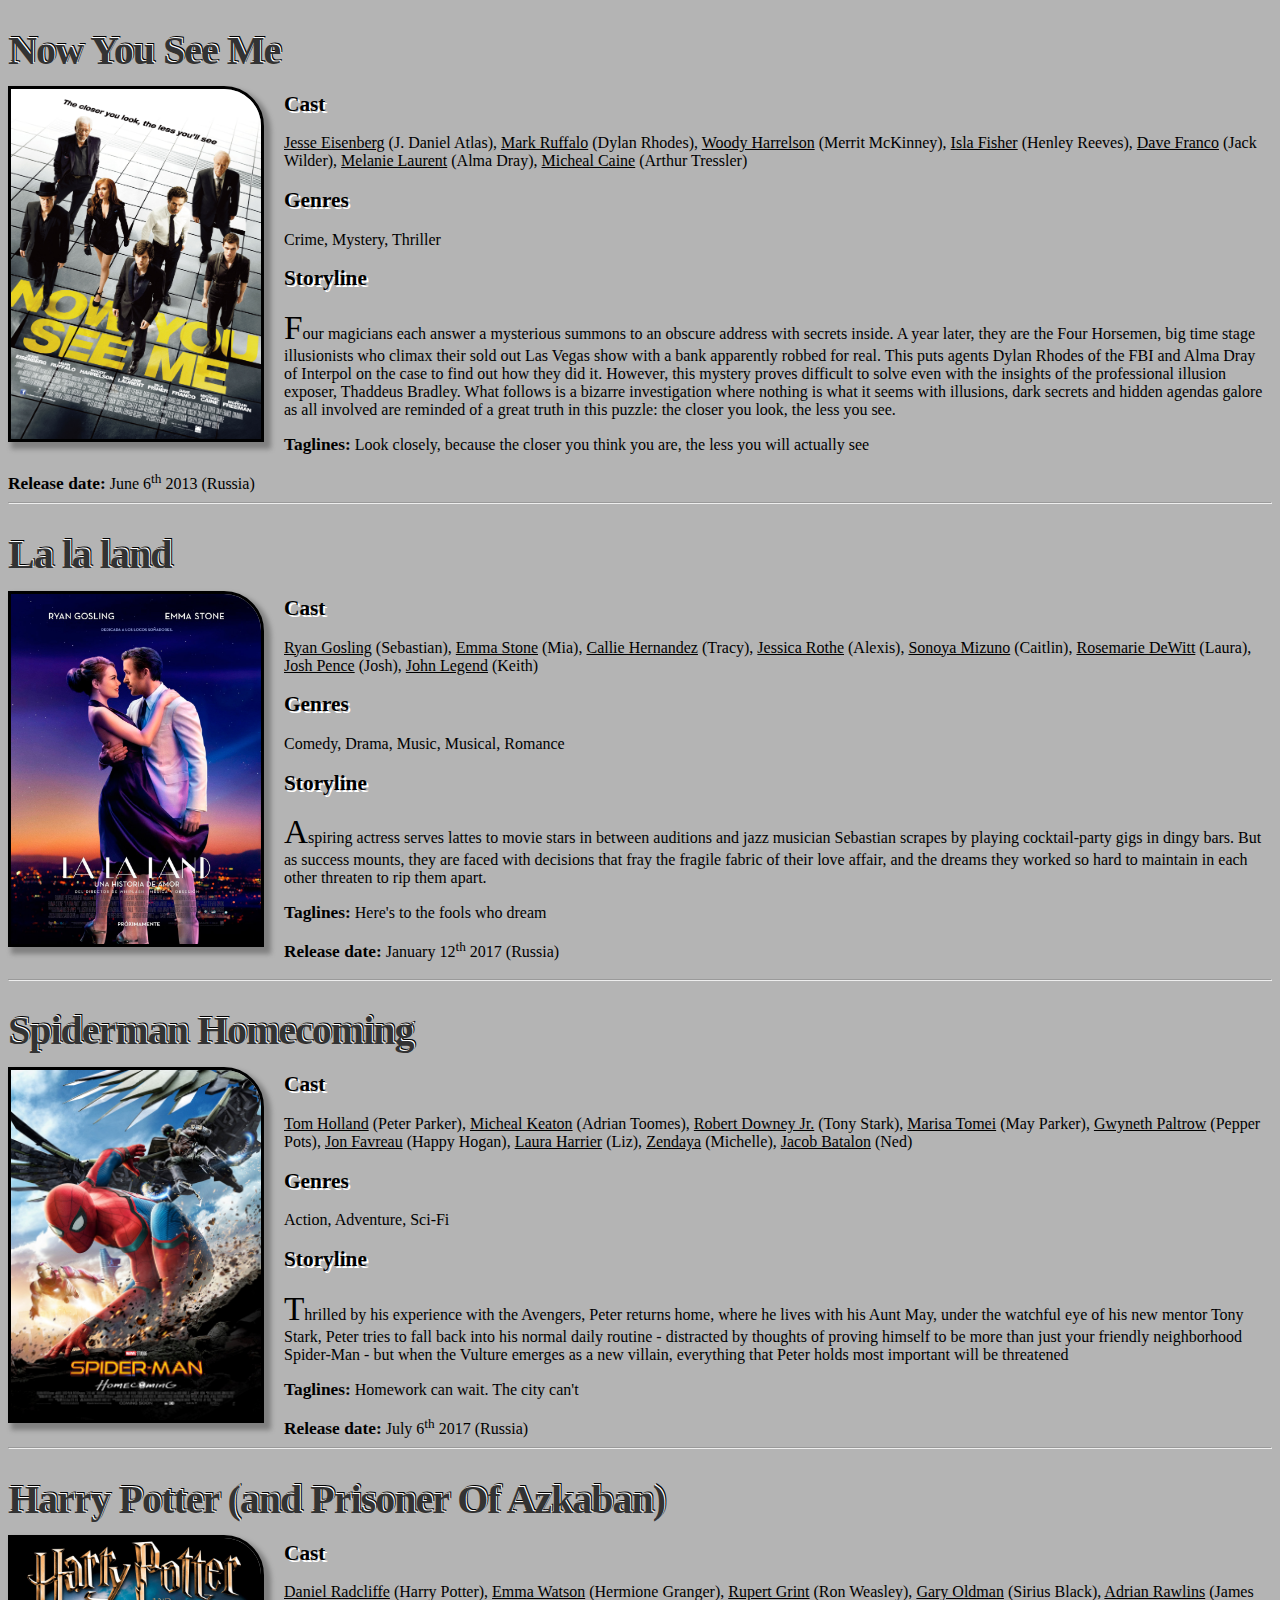
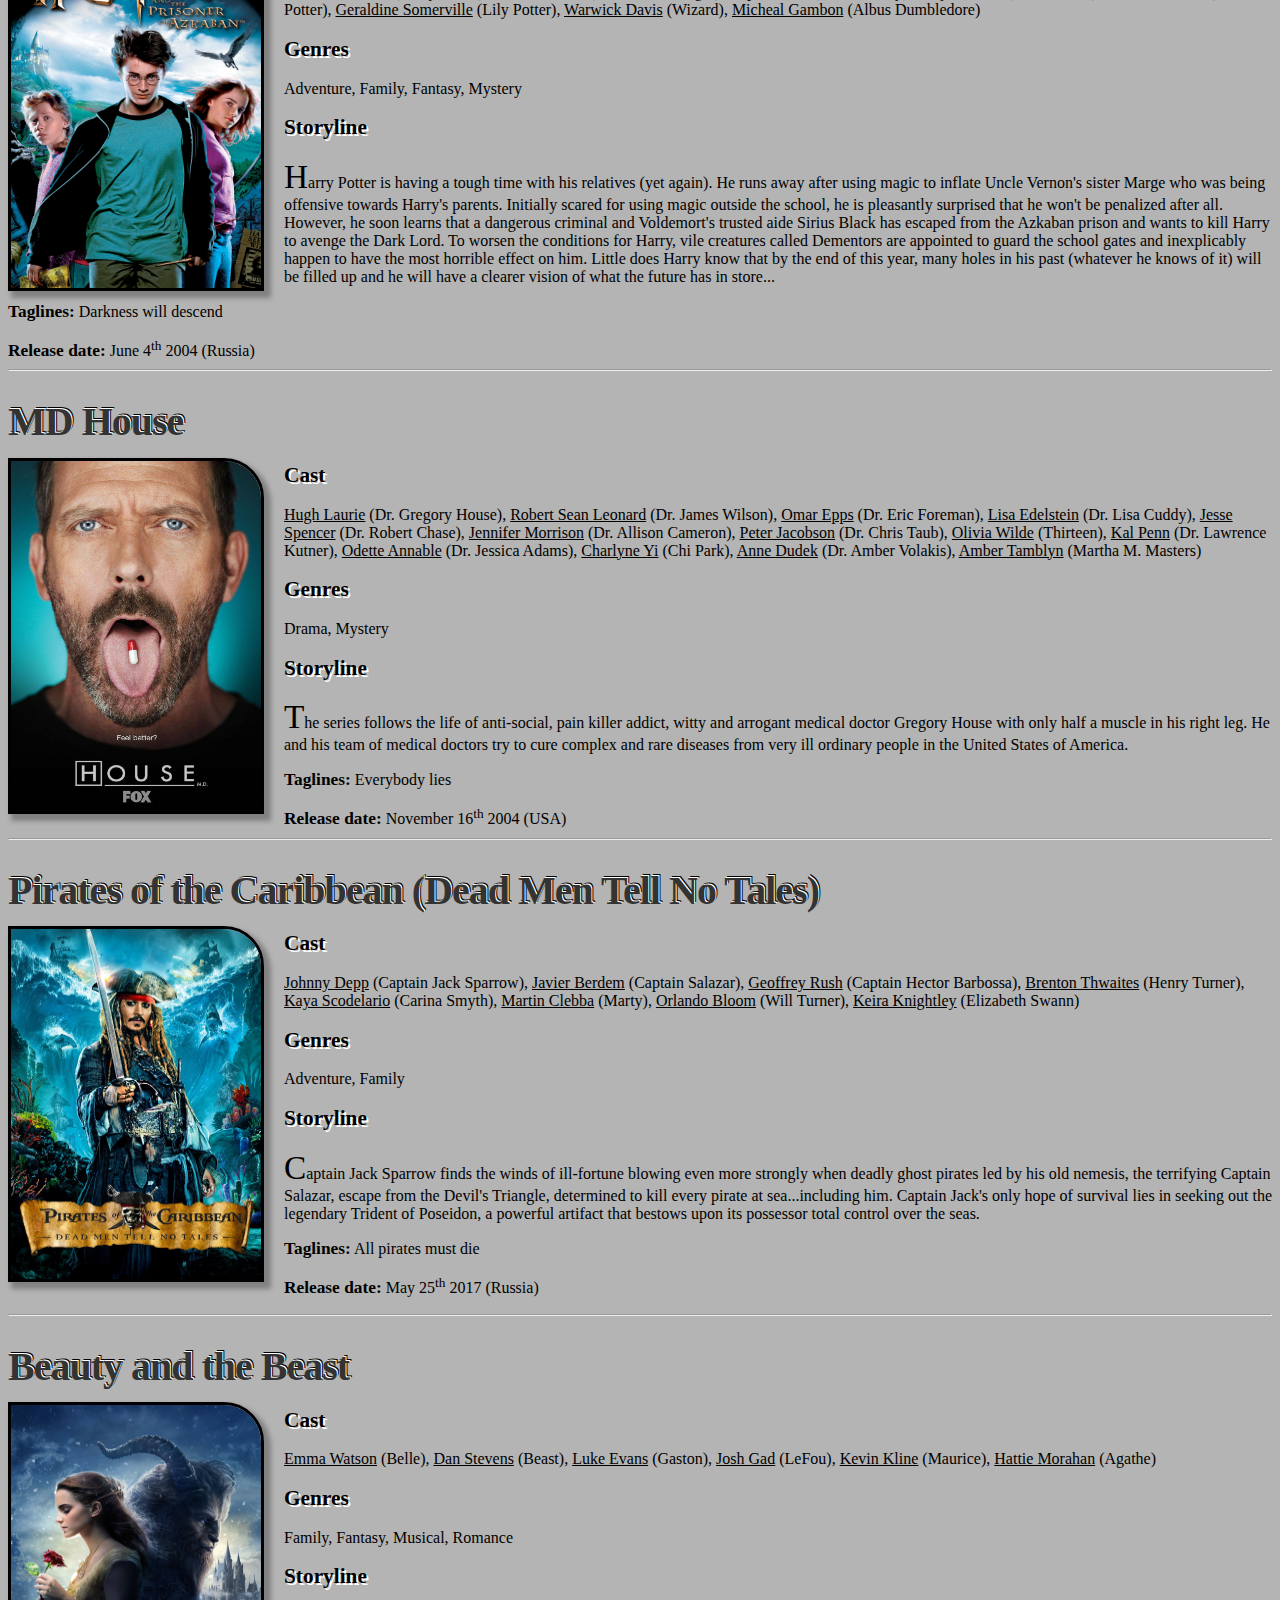
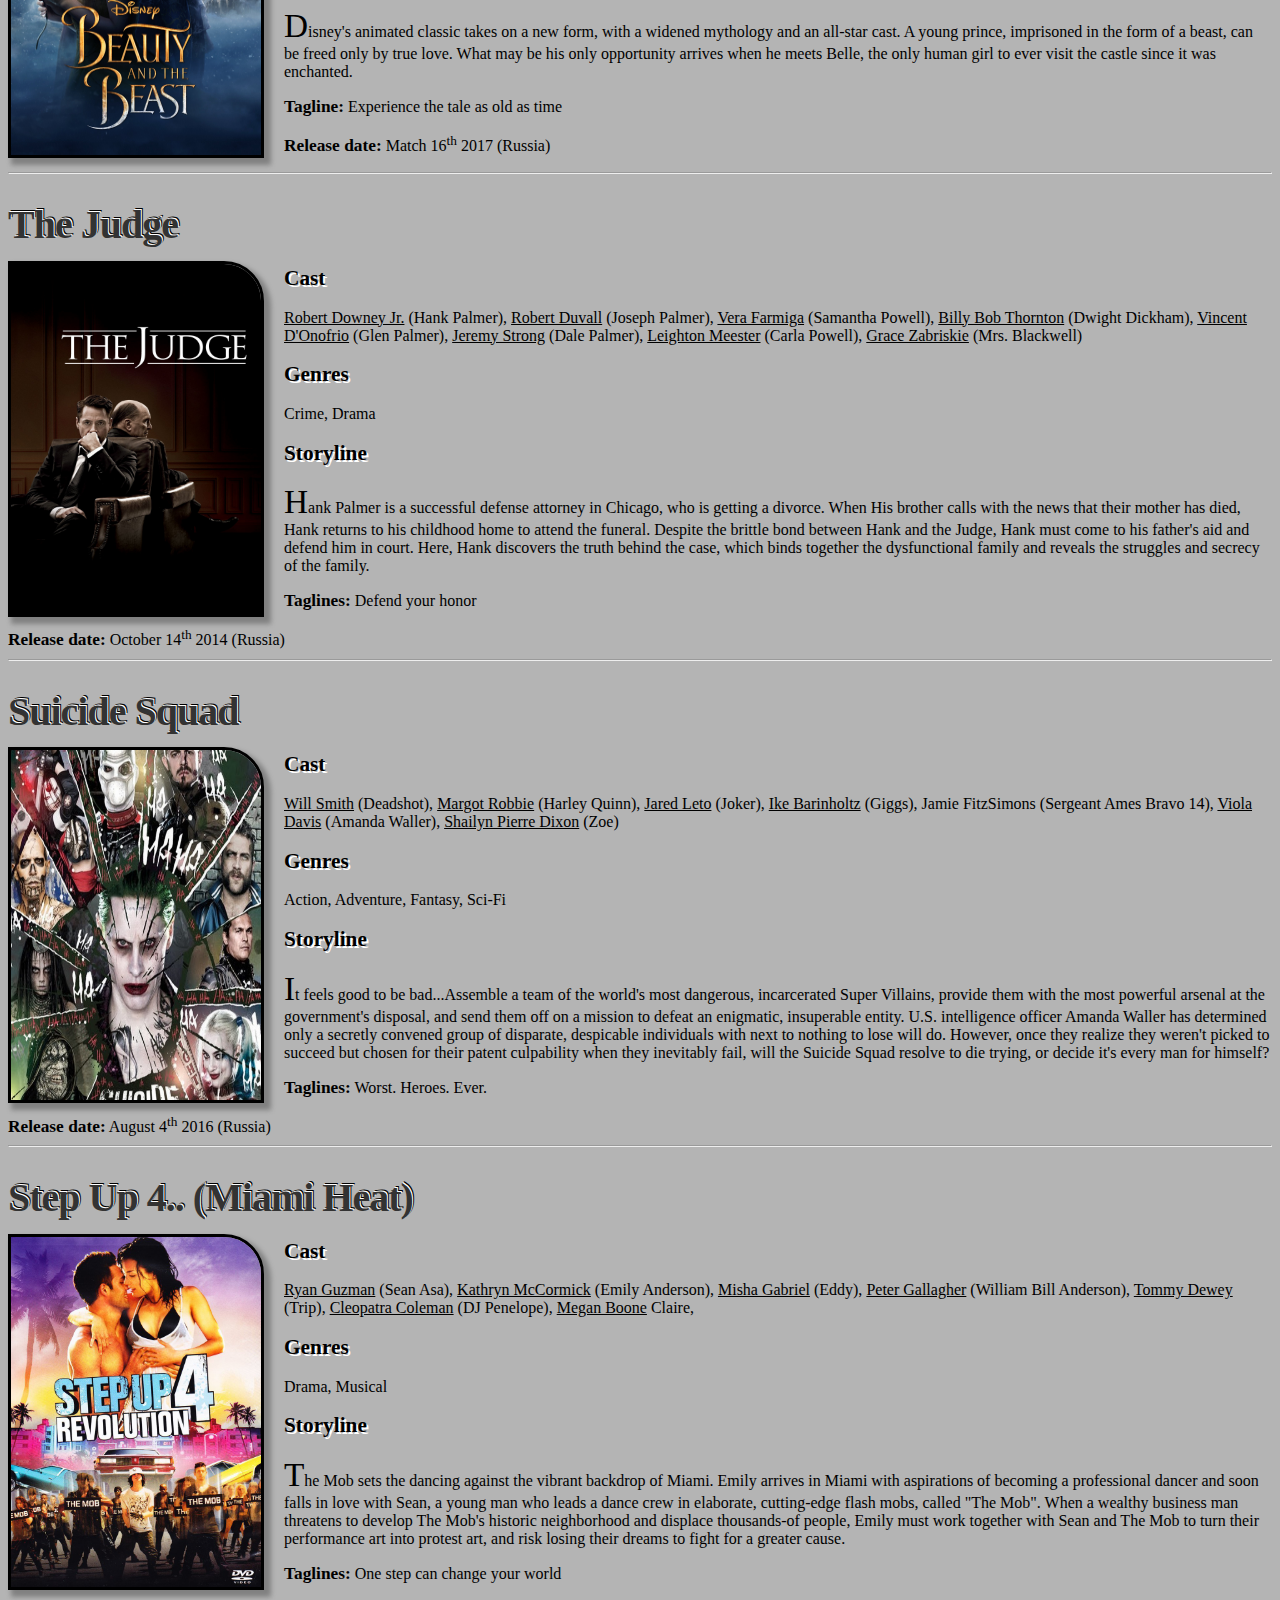
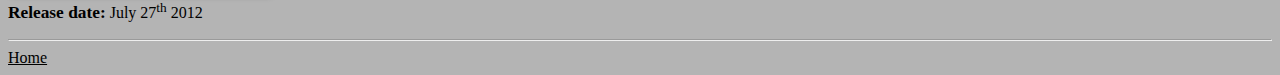
<file: movies.html>
<!DOCTYPE html>
<html>
<head>
	<title>movies</title>
	<link rel="stylesheet" type="text/css" href="style(movies).css">
</head>
<body>
<h1>Now You See Me</h1>
<a href="https://www.imdb.com/title/tt1670345/?ref_=nv_sr_1" target="_blank"><img src="images/nysm.jpg" width="250" height="350"></a>

<div class="preview">
<h2>Cast</h2>
<a href="https://en.wikipedia.org/wiki/Jesse_Eisenberg" target="_blank">Jesse Eisenberg</a> (J. Daniel Atlas),
<a href="https://en.wikipedia.org/wiki/Mark_Ruffalo" target="_blank">Mark Ruffalo</a> (Dylan Rhodes),
<a href="https://en.wikipedia.org/wiki/Woody_Harrelson" target="_blank">Woody Harrelson</a> (Merrit McKinney),
<a href="https://en.wikipedia.org/wiki/Isla_Fisher" target="_blank">Isla Fisher</a> (Henley Reeves),
<a href="https://en.wikipedia.org/wiki/Dave_Franco" target="_blank">Dave Franco</a> (Jack Wilder), 
<a href="https://en.wikipedia.org/wiki/M%C3%A9lanie_Laurent" target="_blank">Melanie Laurent</a> (Alma Dray),
<a href="https://en.wikipedia.org/wiki/Micheal_Caine" target="_blank">Micheal Caine</a> (Arthur Tressler)
<h2>Genres</h2>
Crime, Mystery, Thriller
<h2>Storyline</h2>
<div>
<p id="para-1">
Four magicians each answer a mysterious summons to an obscure address with secrets inside. A year later, they are the Four Horsemen, big time stage illusionists who climax their sold out Las Vegas show with a bank apparently robbed for real. This puts agents Dylan Rhodes of the FBI and Alma Dray of Interpol on the case to find out how they did it. However, this mystery proves difficult to solve even with the insights of the professional illusion exposer, Thaddeus Bradley. What follows is a bizarre investigation where nothing is what it seems with illusions, dark secrets and hidden agendas galore as all involved are reminded of a great truth in this puzzle: the closer you look, the less you see.</p></div>
<p><b>Taglines:</b> Look closely, because the closer you think you are, the less you will actually see</p>
<b>Release date:</b> June 6<sup>th</sup> 2013 (Russia)
<hr>
</div>
<h1>La la land</h1>
<a href="https://www.imdb.com/title/tt3783958/?ref_=nv_sr_2" target="_blank"><img src="images/1.jpg" width="250" height="350"></a>

<h2>Cast</h2>
<a href="https://en.wikipedia.org/wiki/Ryan_Gosling" target="_blank">Ryan Gosling</a> (Sebastian),
<a href="https://en.wikipedia.org/wiki/Emma_Stone" target="_blank">Emma Stone</a> (Mia),
<a href="https://en.wikipedia.org/wiki/Callie_Hernandez" target="_blank">Callie Hernandez</a> (Tracy),
<a href="https://en.wikipedia.org/wiki/Jessica_Rothe" target="_blank">Jessica Rothe</a> (Alexis),
<a href="https://en.wikipedia.org/wiki/Sonoya_Mizuno" target="_blank">Sonoya Mizuno</a> (Caitlin),
<a href="https://en.wikipedia.org/wiki/Rosemarie_DeWitt" target="_blank">Rosemarie DeWitt</a> (Laura),
<a href="https://en.wikipedia.org/wiki/Josh_Pence" target="_blank">Josh Pence</a> (Josh),
<a href="https://en.wikipedia.org/wiki/John_Legend" target="_blank">John Legend</a> (Keith)
<h2>Genres</h2>
Comedy, Drama, Music, Musical, Romance
<h2>Storyline</h2>
<p id="para-2">
Aspiring actress serves lattes to movie stars in between auditions and jazz musician Sebastian scrapes by playing cocktail-party gigs in dingy bars. But as success mounts, they are faced with decisions that fray the fragile fabric of their love affair, and the dreams they worked so hard to maintain in each other threaten to rip them apart.</p>
<p><b>Taglines:</b> Here's to the fools who dream</p>
<p><b>Release date:</b> January 12<sup>th</sup> 2017 (Russia)</p>
<hr>
<h1>Spiderman Homecoming</h1>
<a href="https://www.imdb.com/title.tt2250912/?ref_=nv_sr_5" target="_blank"><img src="images/sp1.jpg" width="250" height="350"></a>

<h2>Cast</h2>
<a href="https://en.wikipedia.org/wiki/Tom_Holland_(actor)" target="_blank">Tom Holland</a> (Peter Parker),
<a href="https://en.wikipedia.org/wiki/Michael_Keaton" target="_blank">Micheal Keaton</a> (Adrian Toomes),
<a href="https://en.wikipedia.org/wiki/Robert_Downey_Jr." target="_blank">Robert Downey Jr.</a> (Tony Stark),
<a href="https://en.wikipedia.org/wiki/Marisa_Tomei" target="_blank">Marisa Tomei</a> (May Parker),
<a href="https://en.wikipedia.org/wiki/Gwyneth_Paltrow" target="_blank">Gwyneth Paltrow</a> (Pepper Pots),
<a href="https://en.wikipedia.org/wiki/Jon_Favreau" target="_blank">Jon Favreau</a> (Happy Hogan),
<a href="https://en.wikipedia.org/wiki/Laura_Harrier" target="_blank">Laura Harrier</a> (Liz),
<a href="https://en.wikipedia.org/wiki/Zendaya" target="_blank">Zendaya</a> (Michelle),
<a href="https://en.wikipedia.org/wiki/Jacob_Batalon" target="_blank">Jacob Batalon</a> (Ned)
<h2>Genres</h2>
Action, Adventure, Sci-Fi
<h2>Storyline</h2>
<p id="para-3">
Thrilled by his experience with the Avengers, Peter returns home, where he lives with his Aunt May, under the watchful eye of his new mentor Tony Stark, Peter tries to fall back into his normal daily routine - distracted by thoughts of proving himself to be more than just your friendly neighborhood Spider-Man - but when the Vulture emerges as a new villain, everything that Peter holds most important will be threatened
<p><b>Taglines:</b> Homework can wait. The city can't</p>
<b>Release date:</b> July 6<sup>th</sup> 2017 (Russia)
<hr>
<h1>Harry Potter (and Prisoner Of Azkaban)</h1>
<a href="https://www.imdb.com/title/tt0304141/?ref_=nv_sr_5" target="_blank"><img src="images/hp.jpg" width="250" height="350"></a>

<h2>Cast</h2>
<a href="https://en.wikipedia.org/wiki/Daniel_Radcliffe" target="_blank">Daniel Radcliffe</a> (Harry Potter),
<a href="https://en.wikipedia.org/wiki/Emma_Watson" target="_blank">Emma Watson</a> (Hermione Granger),
<a href="https://en.wikipedia.org/wiki/Rupert_Grint" target="_blank">Rupert Grint</a> (Ron Weasley),
<a href="https://en.wikipedia.org/wiki/Gary_Oldman" target="_blank">Gary Oldman</a> (Sirius Black),
<a href="https://en.wikipedia.org/wiki/Adrian_Rawlins" target="_blank">Adrian Rawlins</a> (James Potter),
<a href="https://en.wikipedia.org/wiki/Geraldine_Somerville" target="_blank">Geraldine Somerville</a> (Lily Potter),
<a href="https://en.wikipedia.org/wiki/Warwick_Davis" target="_blank">Warwick Davis</a> (Wizard),
<a href="https://en.wikipedia.org/wiki/Michael_Gambon" target="_blank">Micheal Gambon</a> (Albus Dumbledore)
<h2>Genres</h2>
Adventure, Family, Fantasy, Mystery
<h2>Storyline</h2>
<p id="para-4">
Harry Potter is having a tough time with his relatives (yet again). He runs away after using magic to inflate Uncle Vernon's sister Marge who was being offensive towards Harry's parents. Initially scared for using magic outside the school, he is pleasantly surprised that he won't be penalized after all. However, he soon learns that a dangerous criminal and Voldemort's trusted aide Sirius Black has escaped from the Azkaban prison and wants to kill Harry to avenge the Dark Lord. To worsen the conditions for Harry, vile creatures called Dementors are appointed to guard the school gates and inexplicably happen to have the most horrible effect on him. Little does Harry know that by the end of this year, many holes in his past (whatever he knows of it) will be filled up and he will have a clearer vision of what the future has in store...</p>
<p><b>Taglines:</b> Darkness will descend</p>
<b>Release date:</b> June 4<sup>th</sup> 2004 (Russia)
<hr>
<h1>MD House</h1>
<a href="https://www.imdb.com/title/tt0412142/?ref_=nv_sr_1" target="_blank"><img src="images/h.jpg" width="250" height="350"></a>

<h2>Cast</h2>
<a href="https://en.wikipedia.org/wiki/Hugh_Laurie" target="_blank">Hugh Laurie</a> (Dr. Gregory House),
<a href="https://en.wikipedia.org/wiki/Robert_Sean_Leonard" target="_blank">Robert Sean Leonard</a> (Dr. James Wilson),
<a href="https://en.wikipedia.org/wiki/Omar_Epps" target="_blank">Omar Epps</a> (Dr. Eric Foreman),
<a href="https://en.wikipedia.org/wiki/Lisa_Edelstein" target="_blank">Lisa Edelstein</a> (Dr. Lisa Cuddy),
<a href="https://en.wikipedia.org/wiki/Jesse_Spencer" target="_blank">Jesse Spencer</a> (Dr. Robert Chase),
<a href="https://en.wikipedia.org/wiki/Jennifer_Morrison" target="_blank">Jennifer Morrison</a> (Dr. Allison Cameron),
<a href="https://en.wikipedia.org/wiki/Peter_Jacobson" target="_blank">Peter Jacobson</a> (Dr. Chris Taub),
<a href="https://en.wikipedia.org/wiki/Olivia_Wilde" target="_blank">Olivia Wilde</a> (Thirteen),
<a href="https://en.wikipedia.org/wiki/Kal_Penn" target="_blank">Kal Penn</a> (Dr. Lawrence Kutner),
<a href="https://en.wikipedia.org/wiki/Odette_Annable" target="_blank">Odette Annable</a> (Dr. Jessica Adams),
<a href="https://en.wikipedia.org/wiki/Charlyne_Yi" target="_blank">Charlyne Yi</a> (Chi Park),
<a href="https://en.wikipedia.org/wiki/Anne_Dudek" target="_blank">Anne Dudek</a> (Dr. Amber Volakis),
<a href="https://en.wikipedia.org/wiki/Amber_Tamblyn" target="_blank">Amber Tamblyn</a> (Martha M. Masters)
<h2>Genres</h2>
Drama, Mystery
<h2>Storyline</h2>
<p id="para-5">
The series follows the life of anti-social, pain killer addict, witty and arrogant medical doctor Gregory House with only half a muscle in his right leg. He and his team of medical doctors try to cure complex and rare diseases from very ill ordinary people in the United States of America.</p>
<p><b>Taglines:</b> Everybody lies</p>
<b>Release date:</b> November 16<sup>th</sup> 2004 (USA)
<hr>
<h1>Pirates of the Caribbean (Dead Men Tell No Tales)</h1>
<a href="https://www.imdb.com/title/tt1790809/?ref_=nv_sr_7" target="_blank"><img src="images/pirates.jpg" width="250" height="350"></a>

<h2>Cast</h2>
<a href="https://en.wikipedia.org/wiki/Johnny_Depp" target="_blank">Johnny Depp</a> (Captain Jack Sparrow),
<a href="https://en.wikipedia.org/wiki/Javier_Bardem" target="_blank">Javier Berdem</a> (Captain Salazar),
<a href="https://en.wikipedia.org/wiki/Geoffrey_Rush" target="_blank">Geoffrey Rush</a> (Captain Hector Barbossa),
<a href="https://en.wikipedia.org/wiki/Brenton_Thwaites" target="_blank">Brenton Thwaites</a> (Henry Turner),
<a href="https://en.wikipedia.org/wiki/Kaya_Scodelario" target="_blank">Kaya Scodelario</a> (Carina Smyth),
<a href="https://en.wikipedia.org/wiki/Martin_Klebba" target="_blank">Martin Clebba</a> (Marty),
<a href="https://en.wikipedia.org/wiki/Orlando_Bloom" target="_blank">Orlando Bloom</a> (Will Turner),
<a href="https://en.wikipedia.org/wiki/Keira_Knightley" target="_blank">Keira Knightley</a> (Elizabeth Swann)
<h2>Genres</h2>
Adventure, Family
<h2>Storyline</h2>
<p id="para-6">
Captain Jack Sparrow finds the winds of ill-fortune blowing even more strongly when deadly ghost pirates led by his old nemesis, the terrifying Captain Salazar, escape from the Devil's Triangle, determined to kill every pirate at sea...including him. Captain Jack's only hope of survival lies in seeking out the legendary Trident of Poseidon, a powerful artifact that bestows upon its possessor total control over the seas.</p>
<p><b>Taglines:</b> All pirates must die</p>
<b>Release date:</b> May 25<sup>th</sup> 2017 (Russia)
                                                                                                                                                                                                                                                                                     
<p></p>
<p></p>
<p></p>


<hr>
<h1>Beauty and the Beast</h1>

<a href="https://www.imdb.com/title/tt2771200/?ref_=nv_sr_1" target="_blank"><img src="images/beauty.jpg" width="250" height="350"></a>

<h2>Cast</h2>
<a href="https://en.wikipedia.org/wiki/Emma_Watson" target="_blank">Emma Watson</a> (Belle),
<a href="https://en.wikipedia.org/wiki/Dan_Stevens" target="_blank">Dan Stevens</a> (Beast),
<a href="https://en.wikipedia.org/wiki/Luke_Evans_(actor)" target="_blank">Luke Evans</a> (Gaston),
<a href="https://en.wikipedia.org/wiki/Josh_Gad" target="_blank">Josh Gad</a> (LeFou),
<a href="https://en.wikipedia.org/wiki/Kevin_Kline" target="_blank">Kevin Kline</a> (Maurice),
<a href="https://en.wikipedia.org/wiki/Hattie_Morahan" target="_blank">Hattie Morahan</a> (Agathe)
<p></p>
<p></p>
<h2>Genres</h2>
Family, Fantasy, Musical, Romance
<h2>Storyline</h2>
<p id="para-7">
Disney's animated classic takes on a new form, with a widened mythology and an all-star cast. A young prince, imprisoned in the form of a beast, can be freed only by true love. What may be his only opportunity arrives when he meets Belle, the only human girl to ever visit the castle since it was enchanted.</p>
<p><b>Tagline:</b> Experience the tale as old as time</p>
<b>Release date:</b> Match 16<sup>th</sup> 2017 (Russia)
<p> </p>
<p> </p>
<p> </p>
<p> </p>
<p>   </p>
<p>   </p>
<hr>
<p></p>
<p></p>
<h1>The Judge</h1>

<a href="https://www.imdb.com/title/tt1872194/?ref_=nv_sr_2" target="_blank"><img src="images/judge.jpg" width="250" height="350"></a>

<h2>Cast</h2>
<a href="https://en.wikipedia.org/wiki/Robert_Downey_Jr." target="_blank">Robert Downey Jr.</a> (Hank Palmer),
<a href="https://en.wikipedia.org/wiki/Robert_Duvall" target="_blank">Robert Duvall</a> (Joseph Palmer),
<a href="https://en.wikipedia.org/wiki/Vera_Farmiga" target="_blank">Vera Farmiga</a> (Samantha Powell),
<a href="https://en.wikipedia.org/wiki/Billy_Bob_Thornton" target="_blank">Billy Bob Thornton</a> (Dwight Dickham),
<a href="https://en.wikipedia.org/wiki/Vincent_D'Onofrio" target="_blank">Vincent D'Onofrio</a> (Glen Palmer),
<a href="https://en.wikipedia.org/wiki/Jeremy_Strong_(actor)" target="_blank">Jeremy Strong</a> (Dale Palmer),
<a href="https://en.wikipedia.org/wiki/Leighton_Meester" target="_blank">Leighton Meester</a> (Carla Powell),
<a href="https://en.wikipedia.org/wiki/Grace_Zabriskie" target="_blank">Grace Zabriskie</a> (Mrs. Blackwell)
<h2>Genres</h2>
Crime, Drama
<h2>Storyline</h2>
<p id="para-8">Hank Palmer is a successful defense attorney in Chicago, who is getting a divorce. When His brother calls with the news that their mother has died, Hank returns to his childhood home to attend the funeral. Despite the brittle bond between Hank and the Judge, Hank must come to his father's aid and defend him in court. Here, Hank discovers the truth behind the case, which binds together the dysfunctional family and reveals the struggles and secrecy of the family.</p>
<p><b>Taglines:</b> Defend your honor</p>
<b>Release date:</b> October 14<sup>th</sup> 2014 (Russia)
<hr>
<h1>Suicide Squad</h1>

<a href="https://www.imdb.com/title/tt1386697/?ref_=nv_sr_1" target="_blank"><img src="images/ss1.jpg" width="250" height="350"></a>

<h2>Cast</h2>
<a href="https://en.wikipedia.org/wiki/Will_Smith" target="_blank">Will Smith</a> (Deadshot),
<a href="https://en.wikipedia.org/wiki/Margot_Robbie" target="_blank">Margot Robbie</a> (Harley Quinn),
<a href="https://en.wikipedia.org/wiki/Jared_Leto" target="_blank">Jared Leto</a> (Joker),
<a href="https://en.wikipedia.org/wiki/Ike_Barinholtz" target="_blank">Ike Barinholtz</a> (Giggs),
Jamie FitzSimons (Sergeant Ames Bravo 14),
<a href="https://en.wikipedia.org/wiki/Viola_Davis" target="_blank">Viola Davis</a> (Amanda Waller),
<a href="https://en.wikipedia.org/wiki/Shailyn_Pierre-Dixon" target="_blank">Shailyn Pierre Dixon</a> (Zoe)
<h2>Genres</h2>
Action, Adventure, Fantasy, Sci-Fi
<h2>Storyline</h2>
<p id="para-9">
It feels good to be bad...Assemble a team of the world's most dangerous, incarcerated Super Villains, provide them with the most powerful arsenal at the government's disposal, and send them off on a mission to defeat an enigmatic, insuperable entity. U.S. intelligence officer Amanda Waller has determined only a secretly convened group of disparate, despicable individuals with next to nothing to lose will do. However, once they realize they weren't picked to succeed but chosen for their patent culpability when they inevitably fail, will the Suicide Squad resolve to die trying, or decide it's every man for himself?</p>
<p><b>Taglines:</b> Worst. Heroes. Ever.</p>
<b>Release date:</b> August 4<sup>th</sup> 2016 (Russia)
<hr>
<h1>Step Up 4.. (Miami Heat)</h1>
<a href="https://http://www.imdb.com/title/tt1800741/?ref_=nv_sr_7" target="_blank"><img src="images/stepup.jpg" width="250" height="350"></a>
<h2>Cast</h2>
<a href="https://en.wikipedia.org/wiki/Ryan_Guzman" target="_blank">Ryan Guzman</a> (Sean Asa),
<a href="https://en.wikipedia.org/wiki/Kathryn_McCormick" target="_blank">Kathryn McCormick</a> (Emily Anderson),
<a href="https://en.wikipedia.org/wiki/Misha_Gabriel" target="_blank">Misha Gabriel</a> (Eddy),
<a href="https://en.wikipedia.org/wiki/Peter_Gallagher" target="_blank">Peter Gallagher</a> (William Bill Anderson),
<a href="https://en.wikipedia.org/wiki/Tommy_Dewey" target="_blank">Tommy Dewey</a> (Trip),
<a href="https://en.wikipedia.org/wiki/Cleopatra_Coleman" target="_blank">Cleopatra Coleman</a> (DJ Penelope),
<a href="https://en.wikipedia.org/wiki/Megan_Boone" target="_blank">Megan Boone</a> Claire,
<h2>Genres</h2>
Drama, Musical
<h2>Storyline</h2>
<p id="para-10">The Mob sets the dancing against the vibrant backdrop of Miami. Emily arrives in Miami with aspirations of becoming a professional dancer and soon falls in love with Sean, a young man who leads a dance crew in elaborate, cutting-edge flash mobs, called "The Mob". When a wealthy business man threatens to develop The Mob's historic neighborhood and displace thousands-of people, Emily must work together with Sean and The Mob to turn their performance art into protest art, and risk losing their dreams to fight for a greater cause.</p>
<b>Taglines:</b> One step can change your world
<p><b>Release date:</b> July 27<sup>th</sup> 2012</p>
<hr>
<a href="file:///C:/Users/User/Desktop/My%20First%20Website/index.html">Home</a>
</body>
</html>
</file>
<file: style(movies).css>
body {
	background-color: rgb(180,180,180);

}
h1{
	font-family: colonna mt;
	font-size: 30pt;
	color: #333;
	text-shadow: 1px -1px 0px white, 2px -2px 0px black;
	margin-bottom: 1%;
	letter-spacing: -1px;
	text-align: left;
}
#para-1:first-letter{font-size: 25pt; text-align: left;}
#para-2:first-letter{font-size: 25pt; text-align: left;}
#para-3:first-letter{font-size: 25pt; text-align: left;}
#para-4:first-letter{font-size: 25pt; text-align: left;}
#para-5:first-letter{font-size: 25pt; text-align: left;}
#para-6:first-letter{font-size: 25pt; text-align: left;}
#para-7:first-letter{font-size: 25pt; text-align: left;}
#para-8:first-letter{font-size: 25pt; text-align: left;}
#para-9:first-letter{font-size: 25pt; text-align: left;}
#para-10:first-letter{font-size: 25pt; text-align: left;}
b {
	font-size: 13pt;
}
h2{
	text-shadow: 2px 2px 0px white;
	font-family: castellar;
	font-size: 16pt;
	color: black;
	text-align: left;
}
img{
	float:left;
	margin-right: 20px;
	border-top-right-radius: 40px;
	border:3px solid black;
	box-shadow: 5px 5px 5px 2px gray;
}
img:hover{
	transform: scale(1.01);
}

a{color:black;}
a:hover{
	color:white;
	background-color: black;
}
</file>
